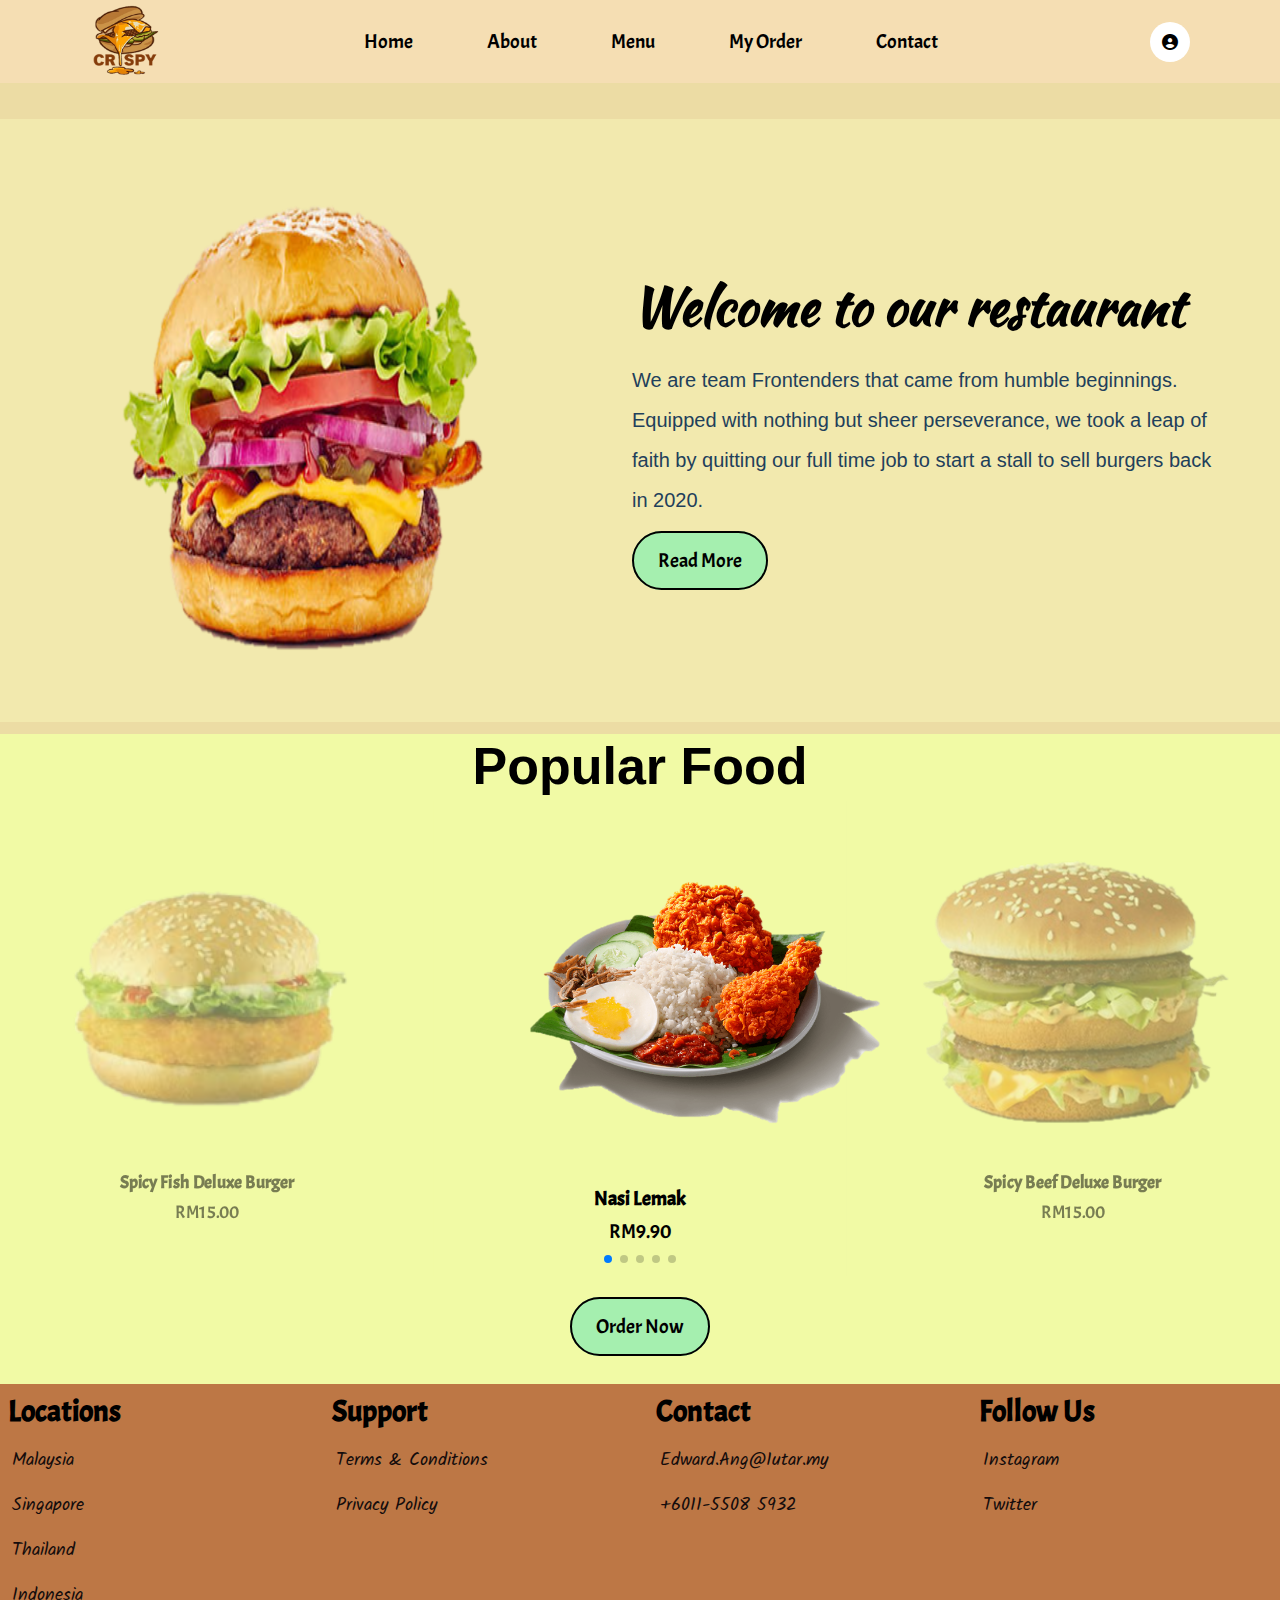
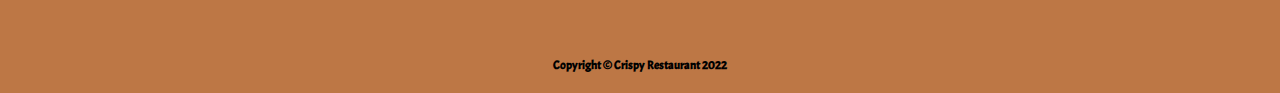
<file: Website_Frontend/index.html>
<!DOCTYPE html>

<html>
    <head>
        <meta charset="UTF-8">
        <meta http-equiv="X-UA-compatible" content="IE=edge">
        <title>Crispy Restaurant</title>
        <link rel="Stylesheet" href="css/index.css">
        <link rel="stylesheet" href="https://cdnjs.cloudflare.com/ajax/libs/font-awesome/6.1.1/css/all.min.css">
        <link rel="stylesheet" href="https://cdn.jsdelivr.net/npm/swiper@8/swiper-bundle.min.css"/>
        <script src="https://cdn.jsdelivr.net/npm/swiper@8/swiper-bundle.min.js"></script>
    </head>
    <body>
        <!--Header Section-->
        <header>
            <a class="logo" href="index.html"><img src="img/logo.png" alt="Crispy"></a>

            <nav class="navbar">
                <a href="index.html">Home</a>
                <a href="about.html">About</a>
                <a href="menu.html">Menu</a>
                <a href="order.html">My Order</a>
                <a href="contact.html">Contact</a>
            </nav>

            <div class="icons">
                <i class="fa-solid fa-bars" id="menu-bars"></i>
                <a class="fa-solid fa-circle-user" href="login.html"></a>
            </div>
        </header>

        <!--About Section-->
        <section class="about" id="about">
            <div class="image">
                <img src="img/burger.png">
            </div>
            <div class="container">
                <h3 class="title">Welcome to our restaurant</h3>
                <P>
                    We are team Frontenders that came from 
                    humble beginnings. Equipped with nothing but sheer 
                    perseverance, we took a leap of faith by quitting our 
                    full time job to start a stall to sell burgers back in 2020.
                </P>
                <a href="/about.html" class="button">Read More</a>
            </div>
        </section>

        <!--Popular Food Section-->
        <section class="food" id="food">
            <div class="heading">
                <h3>Popular Food</h3>
            </div>
            <div class="swiper food-slider">
                <div class="swiper-wrapper">
                    <div class="swiper-slide slide" data-name="food1">
                        <img src="img/nasi.png">
                        <h3>Nasi Lemak</h3>
                        <div class="price">
                            RM9.90
                        </div>
                    </div>

                    <div class="swiper-slide slide" data-name="food2">
                        <img src="img/food1.png">
                        <h3>Spicy Beef Deluxe Burger</h3>
                        <div class="price">
                            RM15.00
                        </div>
                    </div>

                    <div class="swiper-slide slide" data-name="food3">
                        <img src="img/sides.png">
                        <h3>French Fries</h3>
                        <div class="price">
                            RM7.90
                        </div>
                    </div>

                    <div class="swiper-slide slide" data-name="food4">
                        <img src="img/burger.png">
                        <h3>Spicy Chicken Deluxe Burger</h3>
                        <div class="price">
                            RM15.00
                        </div>
                    </div>

                    <div class="swiper-slide slide" data-name="food5">
                        <img src="img/food2.png">
                        <h3>Spicy Fish Deluxe Burger</h3>
                        <div class="price">
                            RM15.00
                        </div>
                    </div>
                </div>
                <div class="swiper-pagination"></div>
            </div>
            <div class="food-bottom">
                <a href="/menu.html">Order Now</a>
            </div>
        </section>

        <!--Footer Section-->
        <section class="footer">

            <div class="foot-container">
                
                <div class="foot-column">
                    <h3>Locations</h3>
                    <a>Malaysia</a>
                    <a>Singapore</a>
                    <a>Thailand</a>
                    <a>Indonesia</a>
                </div>
                
                <div class="foot-column">
                    <h3>Support</h3>
                    <a href="/tnc.html">Terms & Conditions</a>
                    <a href="/policy.html">Privacy Policy</a>
                </div>

                <div class="foot-column">
                    <h3>Contact</h3>
                    <a href="mailto:Edward.Ang@1utar.my">Edward.Ang@1utar.my</a>
                    <a href="tel:+6011-5508 5932">+6011-5508 5932</a>
                </div>

                <div class="foot-column">
                    <h3>Follow Us</h3>
                    <a href="https://www.instagram.com/crispyrestaurant2022/">Instagram</a>
                    <a href="https://twitter.com/CrispyResto">Twitter</a>
                </div>

            </div>
            <div class="credit">Copyright &copy; Crispy Restaurant 2022</div>

        </section>

        <!--Cookies Pop Up-->
        <div id="cookies">
            <p>
                This website uses cookies to ensure you get 
                the best experience on our website.
            </p>
            <button id="acceptCookies">Got it</button>
        </div>

        <script src="js/index.js"></script>
    </body>
</html>
</file>
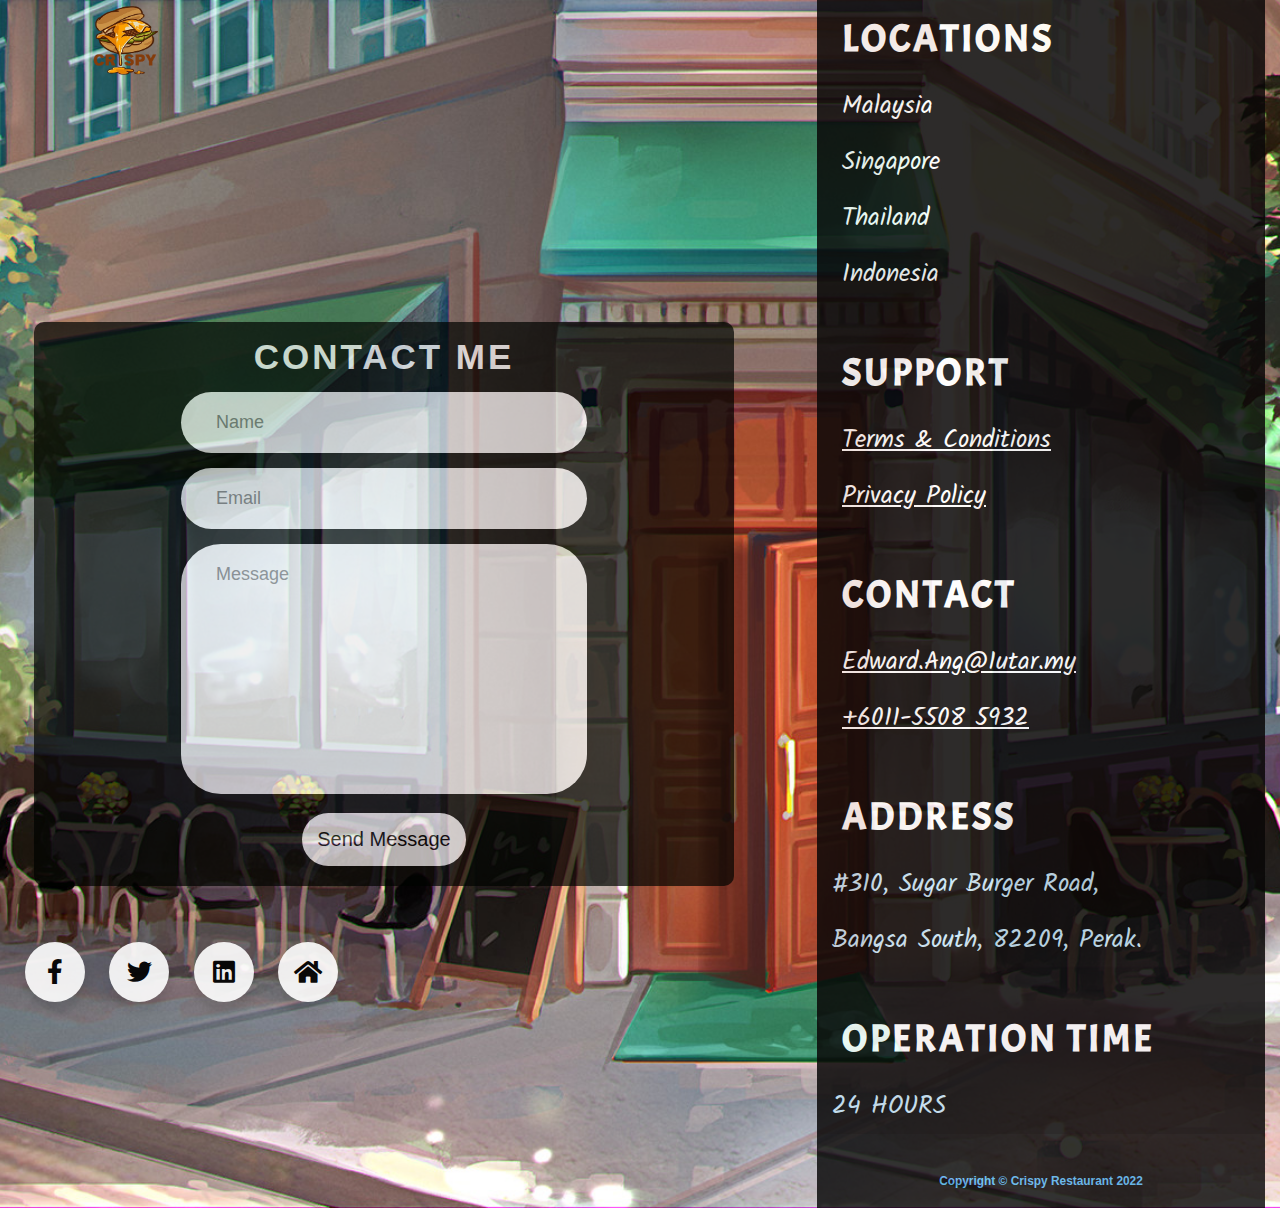
<file: Website_Frontend/contact.html>
<!DOCTYPE html>
<html lang="en">

<head>
    <meta charset="UTF-8">
    <meta http-equiv="X-UA-Compatible" content="IE=edge">
    <meta name="viewport" content="width=device-width, initial-scale=1.0">
    <title>Contact me</title>
    <link rel="stylesheet" href="https://cdnjs.cloudflare.com/ajax/libs/font-awesome/5.14.0/css/all.min.css">
    <link rel="stylesheet" type="text/css" href="css/contact.css">
</head>

<body>

    <header>
        <a class="logo" href="index.html"><img src="img/logo.png" height="70" width="70"alt="Crispy" ></a>
    </header>

    <div class="container-left">
        <div class="container">
            <div class="box">
                <h3>Contact Me</h3>
                <div class="name">
                    <input id="inputKey" type="text" placeholder="Name" id="name" required>
                </div>
                <div class="email">
                    <input id="inputValue" type="email" placeholder="Email" id="email" required>
                </div>
                <div class="message-box">
                    <textarea id="inputMsg" cols="30" rows="10" placeholder="Message" required></textarea>
                </div>
                <div class="form-btn">
                    <button type="button" id="btnSubmit" class="button">Send Message</button>
                </div>
            </div>
        </div>

        <div class="wrapper">
            <div class="btn">
                <div class="icon">
                    <a href="#" target="_blank" class="facebook"><i class="fab fa-facebook-f"></i></a>
                </div>
                <span>Facebook</span>
            </div>
            <div class="btn">
                <div class="icon">
                    <a href="#" target="_blank" class="twitter"><i class="fab fa-twitter"></i></a>
                </div>
                <span>Twitter</span>
            </div>
            <div class="btn">
                <div class="icon">
                    <a href="#" target="_blank" class="linked"><i class="fab fa-linkedin"></i></a>
                </div>
                <span>LinkedIn</span>
            </div>
            <div class="btn">
                <div class="icon">
                    <a href="index.html"><i class="fas fa-home"></i></a>
                </div>
                <span>Home</span>
            </div>
        </div>
    </div>

    <!--Footer Section-->
    <section class="footer">
        <div class=" footer-right">
            <div class="foot-container">

                <div class="foot-column">
                    <h3>Locations</h3>
                    <a>Malaysia</a>
                    <a>Singapore</a>
                    <a>Thailand</a>
                    <a>Indonesia</a>
                </div>

                <div class="foot-column">
                    <h3>Support</h3>
                    <a href="/tnc.html">Terms & Conditions</a>
                    <a href="/policy.html">Privacy Policy</a>
                </div>

                <div class="foot-column">
                    <h3>Contact</h3>
                    <a href="mailto:Edward.Ang@1utar.my">Edward.Ang@1utar.my</a>
                    <a href="tel:+6011-5508 5932">+6011-5508 5932</a>
                </div>

                <div class="foot-column">
                    <h3>Address</h3>
                    <p>#310, Sugar Burger Road, </p>
                    <p>Bangsa South, 82209, Perak.</p>
                </div>

                <div class="foot-column">
                    <h3>Operation Time</h3>
                    <p>24 HOURS</p>
                </div>
            </div>
        </div>
        <div class="credit">Copyright &copy; Crispy Restaurant 2022</div>

    </section>

    <script src="js/contact.js"></script>

</body>

</html>
</file>
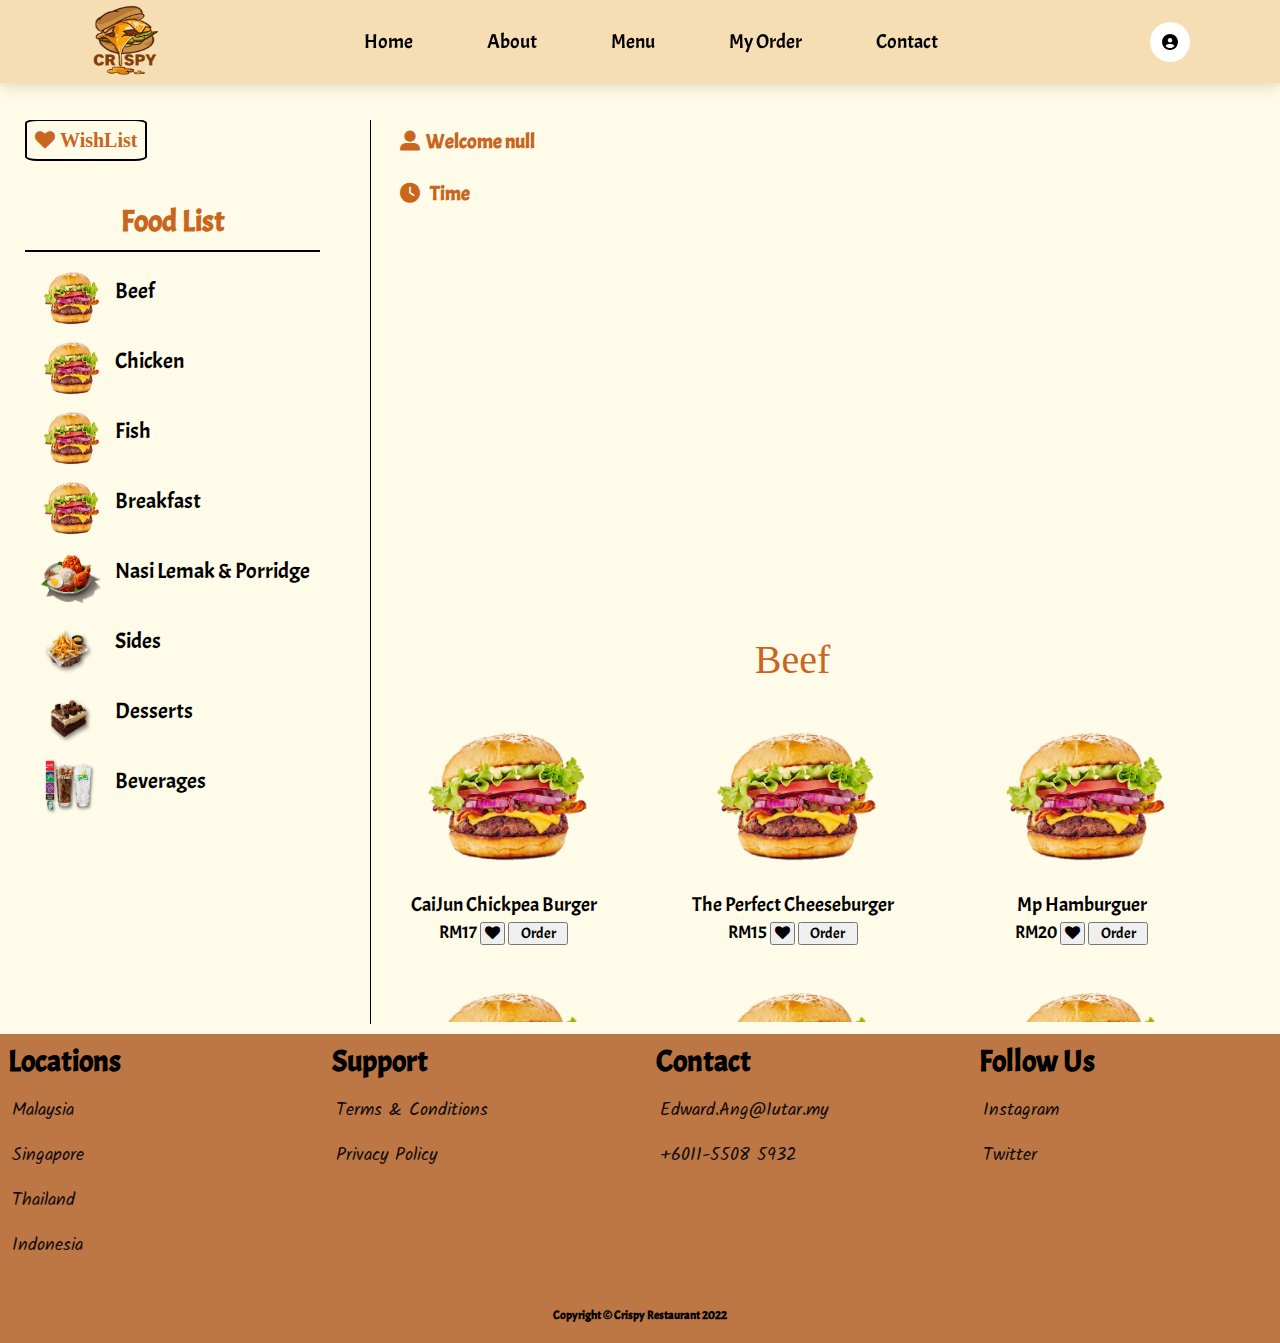
<file: Website_Frontend/menu.html>
<!DOCTYPE html>

<html lang="en">

<head>
    <meta charset="UTF-8">
    <meta name="viewport" content="width=device-width, initial-scale=1, shrink-to-fit=no">
    <title>Menu</title>

    <link rel="stylesheet" href="https://cdnjs.cloudflare.com/ajax/libs/font-awesome/6.1.1/css/all.min.css">
    <link href="https://fonts.googleapis.com/css2?family=Caveat+Brush&family=Knewave&family=Oleo+Script:wght@400;700&display=swap" rel="stylesheet">
    <link rel="stylesheet" href="https://cdn.jsdelivr.net/npm/swiper@8/swiper-bundle.min.css"/>
    <script src="https://cdn.jsdelivr.net/npm/swiper@8/swiper-bundle.min.js"></script>

    
    <!-- jQuery library -->
    <script src="https://ajax.googleapis.com/ajax/libs/jquery/3.6.0/jquery.min.js"></script>


    <!--font awesome link(Web App)-->
    <link rel="stylesheet" href="https://cdnjs.cloudflare.com/ajax/libs/font-awesome/4.7.0/css/font-awesome.min.css">

    <!-- css file link-->
    <link rel="stylesheet" type="text/css" href="css/menu.css">

</head>

<body>

    <header>
        <a class="logo" href="index.html"><img src="img/logo.png" height="70" width="70"alt="Crispy" ></a>

        <nav class="navbar">
            <a href="index.html">Home</a>
            <a href="about.html">About</a>
            <a href="menu.html">Menu</a>
            <a href="order.html">My Order</a>
            <a href="contact.html">Contact</a>
        </nav>

        <div class="icons">
            <i class="fa-solid fa-bars" id="menu-bars"></i>
            <a class="fa-solid fa-circle-user" href="login.html"></a>
        </div>
    </header>

    <!--menu-->
    <section class="main">
       
       <div class="menu-container">

            <!--Main-->
            <div class="container-fluid" id="con1" >
        
                <a href="wishlist.html" id="listicon"> <i class="fa fa-heart" id="heart"></i>&nbsp;WishList</a>
                

                <div  id="listicon1" >Food List</div>
   
                <a class="food-card" href="#beef"><img src="img/burger.png" alt="Beef">Beef</a>
               
                <a class="food-card" href="#chicken" ><img src="img/burger.png" alt="Chicken">Chicken</a>
                
                <a class="food-card" href="#fish" ><img src="img/burger.png" alt="Fish">Fish</a>
                    
                <a class="food-card" href="#breakfast" ><img src="img/burger.png" alt="Breakfast">Breakfast</a>
                            
                <a class="food-card" href="#nasi" ><img  src="img/nasi.png" alt="Nasi Lemak and Porridge">Nasi Lemak & Porridge</a>
             
                <a class="food-card" href="#sides" ><img  src="img/sides.png" alt="Sides">Sides</a>
               
                <a class="food-card" href="#dessert" ><img src="img/picture32.png" alt="Dessert">Desserts</a>
               
                <a class="food-card" href="#beverages" ><img src="img/beverages.png" alt="Beverages">Beverages</a>
                
            
            </div>

            <div class="container-fluid" id="con2">

                <!--UserName Time-->
                <div id="listicon2"></div>
                <div id="listicon3"><i class='fas fa-clock' style='font-size:20px'></i>&nbsp; <b>Time</b></div>
             
                <!--youtube api-->
                <p style="margin-top: 30px;text-align: center;"><iframe 
                    width="700" 
                    height="350" 
                    src="https://www.youtube.com/embed/TbeFB6kXtYA" 
                    title="YouTube video player" 
                    frameborder="0" 
                    allow="accelerometer; autoplay; clipboard-write; encrypted-media; gyroscope; picture-in-picture" >
                </iframe></p>

                    <!--Beef-->
                <div class="menu" id="beef">
                    <div class="card-deck">

                        <div class="card" >
                            <div class="card-category" >Beef </div>
                        </div>
                    </div>
                
                    <div class="card-deck">
                        <div class="card">
                            <img class="card-img-top" src="img/burger.png" alt="Beef" >
                            <div class="card-body">
                                <div class="card-title"  price="17">CaiJun Chickpea Burger</div>
                                <div class="card-subtitle">RM17
                                    <button id="1" class="button1"><i class="fa fa-heart"></i></button>
                                    <button id="A1" class="button2">Order</button>
                                
                                </div>
                                
                            </div>
                        </div>

                        <div class="card">
                            <img class="card-img-top" src="img/burger.png" alt="Beef" >
                            <div class="card-body">
                                <div class="card-title" price="15">The Perfect Cheeseburger </div>
                                <div class="card-subtitle">RM15  
                                    <button id="2" class="button1"><i class="fa fa-heart"></i></button>
                                    <button id="A2" class="button2">Order</button>
                                </div>                          
                            </div>
                        </div>

                        <div class="card">
                            <img class="card-img-top" src="img/burger.png" alt="Beef" >
                            <div class="card-body">
                                <div class="card-title" price="20">Mp Hamburguer</div>
                                <div class="card-subtitle">RM20
                                    <button id="3" class="button1"><i class="fa fa-heart"></i></button>
                                    <button id="A3" class="button2">Order</button> 
                                </div>                            
                            </div>
                        </div>

                    </div>


                    <div class="card-deck">

                        <div class="card">
                            <img class="card-img-top" src="img/burger.png" alt="Beef" >
                            <div class="card-body">
                                <div class="card-title" price="13">Artes Hamburguer </div>
                                <div class="card-subtitle">RM13  
                                    <button id="4" class="button1"><i class="fa fa-heart"></i></button>
                                    <button id="A4" class="button2">Order</button> 
                                </div>
                               
                            </div>
                        </div>

                        <div class="card">
                            <img class="card-img-top" src="img/burger.png" alt="Beef" >
                            <div class="card-body">
                                <div class="card-title" price="17">Receita Hamburguer</div>
                                <div class="card-subtitle">RM17  
                                    <button id="5" class="button1"><i class="fa fa-heart"></i></button>
                                    <button id="A5" class="button2">Order</button> 
                                </div>
                                
                            </div>
                        </div>
                        

                        <div class="card">
                            <img class="card-img-top" src="img/burger.png" alt="Beef">
                            <div class="card-body">
                                <div class="card-title"  price="18">Marben </div>
                                <div class="card-subtitle">RM18  
                                    <button id="6" class="button1"><i class="fa fa-heart"></i></button>
                                    <button id="A6" class="button2">Order</button> 
                                </div>
                                
                            </div>
                        </div>
                    </div>
                </div>


                <!--Chicken-->
                <div class="menu" id="chicken">
                    <div class="card-deck">

                        <div class="card">
                            <div class="card-category" >Chicken </div>

                        </div>

                    </div>

                    <div class="card-deck">
                        <div class="card">
                            <img class="card-img-top" src="img/burger.png" alt="Chicken" >
                            <div class="card-body">
                                <div class="card-title" price="20">Big Boss Burger</div>
                                <div class="card-subtitle">RM20
                                    <button id="7" class="button1"><i class="fa fa-heart"></i></button>
                                    <button id="A7" class="button2">Order</button> 
                                </div>
                                
                            </div>
                        </div>

                        <div class="card">
                            <img class="card-img-top" src="img/burger.png" alt="Chicken" >
                            <div class="card-body">
                                <div class="card-title" price="20">Kansas Fried Chicken </div>
                                <div class="card-subtitle">RM20 
                                    <button id="8" class="button1"><i class="fa fa-heart"></i></button>
                                    <button id="A8" class="button2">Order</button> 
                                </div>
                                
                            </div>
                        </div>

                        <div class="card">
                            <img class="card-img-top" src="img/burger.png" alt="Chicken" >
                            <div class="card-body">
                                <div class="card-title"  price="18">Buttermilk Chicken Burger</div>
                                <div class="card-subtitle">RM18
                                    <button id="9" class="button1"><i class="fa fa-heart"></i></button>
                                    <button id="A9" class="button2">Order</button> 
                                </div>
                                
                            </div>
                        </div>
                    

                    </div>


                    <div class="card-deck">

                        <div class="card">
                            <img class="card-img-top" src="img/burger.png" alt="Chicken" >
                            <div class="card-body">
                                <div class="card-title" price="15">The Heart Chicken Burger</div>
                                <div class="card-subtitle">RM15 
                                    <button id="10" class="button1"><i class="fa fa-heart"></i></button>
                                    <button id="A10" class="button2">Order</button> 
                                </div>
                                
                            </div>
                        </div>

                        <div class="card">
                            <img class="card-img-top" src="img/burger.png" alt="Chicken" >
                            <div class="card-body">
                                <div class="card-title"  price="20">Daily Burger </div>
                                <div class="card-subtitle">RM20 
                                    <button id="11" class="button1"><i class="fa fa-heart"></i></button>
                                    <button id="A11" class="button2">Order</button> 
                                </div>
                                
                            </div>
                        </div>
                        

                        <div class="card">
                            <img class="card-img-top" src="img/burger.png" alt="Chicken">
                            <div class="card-body">
                                <div class="card-title"  price="18">Champion Burger </div>
                                <div class="card-subtitle">RM18 
                                    <button id="12" class="button1"><i class="fa fa-heart"></i></button>
                                    <button id="A12" class="button2">Order</button> 
                                </div>
                            </div>
                        </div>
                    </div>

                    <div class="card-deck">
                        <div class="card">
                            <img class="card-img-top" src="img/burger.png" alt="Chicken" >
                            <div class="card-body">
                                <div class="card-title" price="15">FatBurger </div>
                                <div class="card-subtitle">RM15  
                                    <button id="13" class="button1"><i class="fa fa-heart"></i></button>
                                    <button id="A13" class="button2">Order</button> 
                                </div>
                                
                            </div>
                        </div>

                        <div class="card">
                            <img class="card-img-top" src="img/burger.png" alt="Chicken" >
                            <div class="card-body">
                                <div class="card-title" price="17">Wild Grill</div>
                                <div class="card-subtitle">RM17 
                                    <button id="14" class="button1"><i class="fa fa-heart"></i></button>
                                    <button id="A14" class="button2">Order</button> 
                                </div>
                                
                            </div>
                        </div>

                        <div class="card">
                            <img class="card-img-top" src="img/burger.png" alt="Chicken" >
                            <div class="card-body">
                                <div class="card-title"  price="22">The Burger Hub </div>
                                <div class="card-subtitle">RM22
                                    <button id="15" class="button1"><i class="fa fa-heart"></i></button>
                                    <button id="A15" class="button2">Order</button> 
                                </div>
                                
                            </div>
                        </div>
                    

                    </div>
                </div>

                <!--Fish-->
                <div class="menu" id="fish">
                    <div class="card-deck">

                        <div class="card">
                            <div class="card-category" >Fish</div>

                        </div>

                    </div>

                    <div class="card-deck" >
                        <div class="card">
                            <img class="card-img-top" src="img/burger.png" alt="Fish" >
                            <div class="card-body">
                                <div class="card-title" price="19">Crab Burger</div>
                                <div class="card-subtitle">RM19  
                                    <button id="16" class="button1"><i class="fa fa-heart"></i></button>
                                    <button id="A16" class="button2">Order</button> 
                                </div>
                                
                            </div>
                        </div>

                        <div class="card">
                            <img class="card-img-top" src="img/burger.png" alt="Fish" >
                            <div class="card-body">
                                <div class="card-title" price="15">Crumbed Fish Burger</div>
                                <div class="card-subtitle">RM15 
                                    <button id="17" class="button1"><i class="fa fa-heart"></i></button>
                                    <button id="A17" class="button2">Order</button> 
                                </div>
                                
                            </div>
                        </div>

                        <div class="card">
                            <img class="card-img-top" src="img/burger.png" alt="Fish" >
                            <div class="card-body">
                                <div class="card-title"  price="18">Origin Fish Burger </div>
                                <div class="card-subtitle">RM18  
                                    <button id="18" class="button1"><i class="fa fa-heart"></i></button>
                                    <button id="A18" class="button2">Order</button> 
                                </div>
                                
                            </div>
                        </div>

                    </div>
                </div>

                
                <!--Breakfast-->
                <div class="menu" id="breakfast">
                    <div class="card-deck">

                        <div class="card">
                            <div class="card-category" >Breakfast </div>

                        </div>

                    </div>

                    <div class="card-deck">
                        <div class="card">
                            <img class="card-img-top" src="img/burger.png" alt="Breakfast" >
                            <div class="card-body">
                                <div class="card-title" price="15">Tasty Breakfast Burger </div>
                                <div class="card-subtitle">RM15  
                                    <button id="19" class="button1"><i class="fa fa-heart"></i></button>
                                    <button id="A19" class="button2">Order</button> 
                                </div>
                            </div>
                        </div>

                        <div class="card">
                            <img class="card-img-top" src="img/burger.png" alt="Breakfast" >
                            <div class="card-body">
                                <div class="card-title" price="16">Sunny Swiss Burger</div>
                                <div class="card-subtitle">RM16  
                                    <button id="20" class="button1"><i class="fa fa-heart"></i></button>
                                    <button id="A20" class="button2">Order</button> 
                                </div>
                                
                            </div>
                        </div>

                        <div class="card">
                            <img class="card-img-top" src="img/burger.png" alt="Breakfast" >
                            <div class="card-body">
                                <div class="card-title"  price="15">Good Day Burger </div>
                                <div class="card-subtitle">RM15  
                                    <button id="21" class="button1"><i class="fa fa-heart"></i></button>
                                    <button id="A21" class="button2">Order</button> 
                                </div>
                                
                            </div>
                        </div>
                    

                    </div>

                </div>

            

                <!--Nasi Lemak & Porridge-->
                <div class="menu" id="nasi">
                    <div class="card-deck">

                        <div class="card">
                            <div class="card-category" >Nasi Lemak & Porridge </div>

                        </div>

                    </div>
                    <div class="card-deck">
                        <div class="card">
                            <img class="card-img-top" src="img/picture22.png" alt="Nasi" >
                            <div class="card-body">
                                <div class="card-title" price="12">Origin Porridge </div>
                                <div class="card-subtitle">RM12  
                                    <button id="22" class="button1"><i class="fa fa-heart"></i></button>
                                    <button id="A22" class="button2" >Order</button> 
                                </div>
                                
                            </div>
                        </div>

                        <div class="card">
                            <img class="card-img-top" src="img/picture23.png" alt="Nasi" >
                            <div class="card-body">
                                <div class="card-title" price="13">Red Porridge </div>
                                <div class="card-subtitle">RM13  
                                    <button id="23" class="button1"><i class="fa fa-heart"></i></button>
                                    <button id="A23" class="button2">Order</button> 
                                </div>
                                
                            </div>
                        </div>

                        <div class="card">
                            <img class="card-img-top" src="img/picture24.png" alt="Nasi" >
                            <div class="card-body">
                                <div class="card-title"  price="15">Nasi Lemak </div>
                                <div class="card-subtitle">RM15 
                                    <button id="24" class="button1"><i class="fa fa-heart"></i></button>
                                    <button id="A24" class="button2">Order</button> 
                                </div>
                                
                            </div>
                        </div>
                    

                    </div>
                    


                </div>

                <!--Sides-->
                <div class="menu" id="sides">
                    <div class="card-deck">

                        <div class="card">
                            <div class="card-category" >Sides </div>

                        </div>

                    </div>

                    <div class="card-deck">
                        <div class="card">
                            <img class="card-img-top" src="img/picture25.png" alt="Sides" >
                            <div class="card-body">
                                <div class="card-title" price="13">Nuggets</div>
                                <div class="card-subtitle">RM13
                                    <button id="25" class="button1"><i class="fa fa-heart"></i></button>
                                    <button id="A25" class="button2">Order</button> 
                                </div>
                                
                            </div>
                        </div>

                        <div class="card">
                            <img class="card-img-top" src="img/picture26.png" alt="Sides" >
                            <div class="card-body">
                                <div class="card-title" price="10">French Fries </div>
                                <div class="card-subtitle">RM10
                                    <button id="26" class="button1"><i class="fa fa-heart"></i></button>
                                    <button id="A26" class="button2">Order</button> 
                                </div>
                                
                            </div>
                        </div>

                        <div class="card">
                            <img class="card-img-top" src="img/picture27.png" alt="Sides" >
                            <div class="card-body">
                                <div class="card-title"  price="12">Chicken Corn </div>
                                <div class="card-subtitle">RM12 
                                    <button id="27" class="button1"><i class="fa fa-heart"></i></button>
                                    <button id="A27" class="button2">Order</button> 
                                </div>
                                
                            </div>
                        </div>
                    

                    </div>

                    <div class="card-deck">
                        <div class="card">
                            <img class="card-img-top" src="img/picture28.png" alt="Sides" >
                            <div class="card-body">
                                <div class="card-title" price="8">Salad </div>
                                <div class="card-subtitle">RM8  
                                    <button id="28" class="button1"><i class="fa fa-heart"></i></button>
                                    <button id="A28" class="button2">Order</button> 
                                </div>
                                
                            </div>
                        </div>

                        <div class="card">
                            <img class="card-img-top" src="img/picture29.png" alt="Sides" >
                            <div class="card-body">
                                <div class="card-title" price="9">Barbecue Potato Chips</div>
                                <div class="card-subtitle">RM9
                                    <button id="29" class="button1"><i class="fa fa-heart"></i></button>
                                    <button id="A29" class="button2">Order</button> 
                                </div>
                                
                            </div>
                        </div>

                        <div class="card">
                            <img class="card-img-top" src="img/picture30.png" alt="Sides" >
                            <div class="card-body">
                                <div class="card-title"  price="6">Onion Ring </div>
                                <div class="card-subtitle">RM6  
                                    <button id="30" class="button1"><i class='far fa-heart' id="wish3"></i></button>
                                    <button id="A30" class="button2">Order</button> 
                                </div>
                                
                            </div>
                        </div>
                    

                    </div>

                </div>


                <!--Dessert-->
                <div class="menu" id="dessert">
                    <div class="card-deck">

                        <div class="card">
                            <div class="card-category" >Desserts </div>

                        </div>

                    </div>

                    <div class="card-deck">
                        <div class="card">
                            <img class="card-img-top" src="img/picture31.png" alt="Beef" >
                            <div class="card-body">
                                <div class="card-title" price="5">Triple Mix Ice Cream</div>
                                <div class="card-subtitle">RM5
                                    <button id="31" class="button1"><i class="fa fa-heart"></i></button>
                                    <button id="A31" class="button2">Order</button> 
                                </div>
                                
                            </div>
                        </div>

                        <div class="card">
                            <img class="card-img-top" src="img/picture32.png" alt="Beef" >
                            <div class="card-body">
                                <div class="card-title" price="8">Chocalate Cake </div>
                                <div class="card-subtitle">RM8  
                                    <button id="32" class="button1"><i class="fa fa-heart"></i></button>
                                    <button id="A32" class="button2">Order</button> 
                                </div>
                                
                            </div>
                        </div>

                        <div class="card">
                            <img class="card-img-top" src="img/picture33.png" alt="Beef" >
                            <div class="card-body">
                                <div class="card-title"  price="8">Wisconsin Old Fashioned </div>
                                <div class="card-subtitle">RM8  
                                    <button id="33" class="button1"><i class="fa fa-heart"></i></button>
                                    <button id="A33" class="button2">Order</button> 
                                </div>
                                
                            </div>
                        </div>
                    

                    </div>
                </div>

                <!--Beverages-->
                <div class="menu" id="beverages">
                    <div class="card-deck">

                        <div class="card">
                            <div class="card-category" class="button2">Beverages </div>

                        </div>

                    </div>

                    <div class="card-deck">
                        <div class="card">
                            <img class="card-img-top" src="img/picture34.png" alt="Beef" >
                            <div class="card-body">
                                <div class="card-title" price="3">Coca Cola</div>
                                <div class="card-subtitle">RM3  
                                    <button id="34" class="button1"><i class="fa fa-heart"></i></button>
                                    <button id="A34" class="button2">Order</button> 
                                </div>
                                
                            </div>
                        </div>

                        <div class="card">
                            <img class="card-img-top" src="img/picture35.png" alt="Beef" >
                            <div class="card-body">
                                <div class="card-title" price="5">Iced Lemon Tea</div>
                                <div class="card-subtitle">RM5  
                                    <button id="35" class="button1"><i class="fa fa-heart"></i></button>
                                    <button id="A35" class="button2">Order</button> 
                                </div>
                                
                            </div>
                        </div>

                        <div class="card">
                            <img class="card-img-top" src="img/picture36.png" alt="Beef" >
                            <div class="card-body">
                                <div class="card-title"  price="3">Orange Juice </div>
                                <div class="card-subtitle">RM3
                                    <button id="36" class="button1"><i class="fa fa-heart"></i></button>
                                    <button id="A36" class="button2">Order</button> 
                                </div>
                            </div>
                        </div>
                    </div>
                    
                </div>
            </div>
        </div>
    </section>
   

    <!--Footer Section-->
    <section class="footer">

        <div class="foot-container">
                    
             <div class="foot-column">
                <h3>Locations</h3>
                <a>Malaysia</a>
                <a>Singapore</a>
                <a>Thailand</a>
                <a>Indonesia</a>
            </div>
                    
            <div class="foot-column">
                <h3>Support</h3>
                <a href="/tnc.html">Terms & Conditions</a>
                <a href="/policy.html">Privacy Policy</a>
            </div>
        
            <div class="foot-column">
                <h3>Contact</h3>
                <a href="mailto:Edward.Ang@1utar.my">Edward.Ang@1utar.my</a>
                <a href="tel:+6011-5508 5932">+6011-5508 5932</a>
            </div>
        
            <div class="foot-column">
                <h3>Follow Us</h3>
                <a href="https://www.instagram.com/crispyrestaurant2022/">Instagram</a>
                <a href="https://twitter.com/CrispyResto">Twitter</a>
            </div>
        </div>
        <div class="credit">Copyright &copy; Crispy Restaurant 2022</div>
        
    </section>

    <script src="js/menu.js"></script>

</body>

</html>
</file>
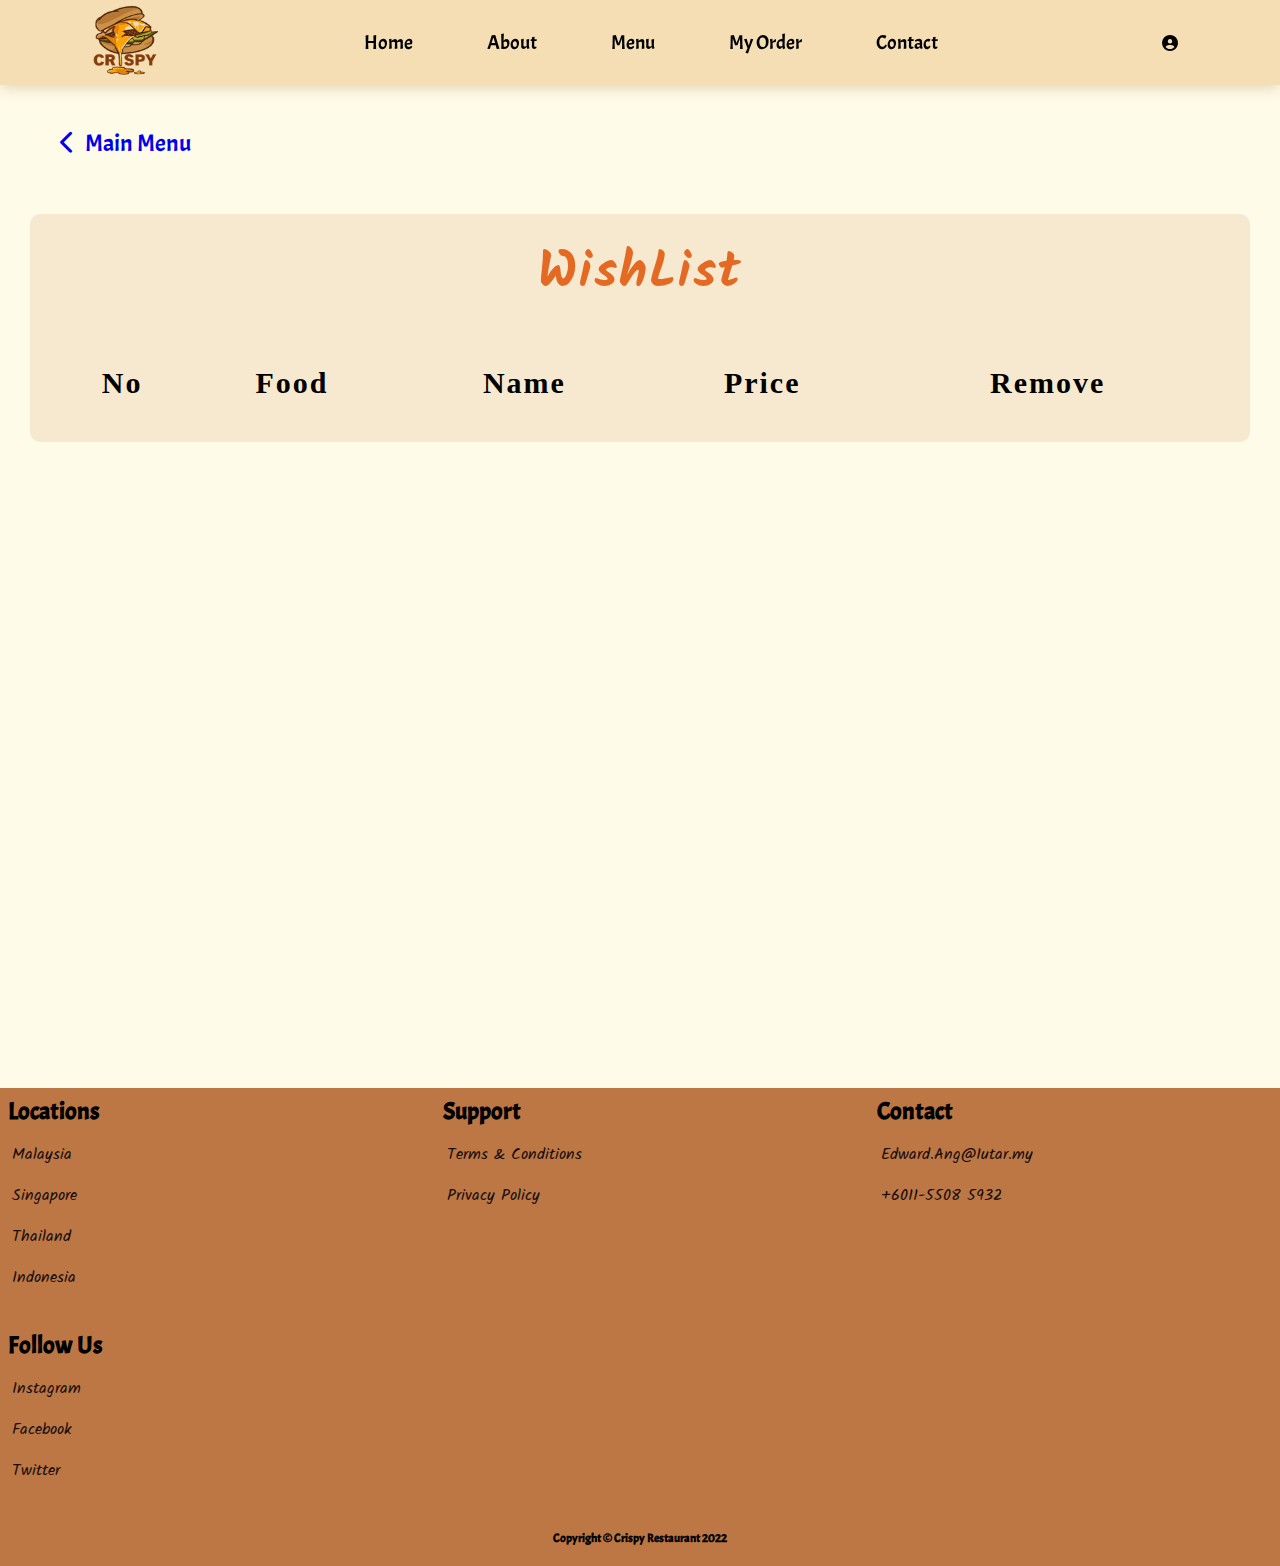
<file: Website_Frontend/wishlist.html>
<!DOCTYPE html>

<html>
    <head>
        <meta charset="UTF-8">
        <meta name="viewport" content="width=device-width, initial-scale=1">

        <meta http-equiv="X-UA-compatible" content="IE=edge">
        <title>Crispy Restaurant</title>


        <link rel="stylesheet" href="https://cdnjs.cloudflare.com/ajax/libs/font-awesome/6.1.1/css/all.min.css">
        <link href="https://fonts.googleapis.com/css2?family=Caveat+Brush&family=Knewave&family=Oleo+Script:wght@400;700&display=swap" rel="stylesheet">
        <link rel="stylesheet" href="https://cdn.jsdelivr.net/npm/swiper@8/swiper-bundle.min.css"/>
        <script src="https://cdn.jsdelivr.net/npm/swiper@8/swiper-bundle.min.js"></script>

        <!-- jQuery library -->
        <script src="https://ajax.googleapis.com/ajax/libs/jquery/3.6.0/jquery.min.js"></script>


        <!--font awesome link-->
        <link rel="stylesheet" href="https://cdnjs.cloudflare.com/ajax/libs/font-awesome/4.7.0/css/font-awesome.min.css">
        
        <link rel="stylesheet" type="text/css" href="css/wishlist.css">

    </head>
    <body>
        <!--Header Section-->
    
        <header>
            <a class="logo" href="index.html"><img src="img/logo.png" height="70" width="70"alt="Crispy" ></a>
    
            <nav class="navbar">
                <a href="index.html">Home</a>
                <a href="about.html">About</a>
                <a href="menu.html">Menu</a>
                <a href="order.html">My Order</a>
                <a href="contact.html">Contact</a>
            </nav>
    
            <div class="icons">
                <i class="fa-solid fa-bars" id="menu-bars"></i>
                <a class="fa-solid fa-circle-user" href="login.html"></a>
            </div>
        </header>

        <!--Wishlist-->


        <a id="back" href="menu.html"><i class='fas fa-chevron-left'id="back"></i>Main Menu</a>

        

        <div class="box">
            <div class="title">WishList


                <table>
                    <thead>
                        <th>No</th>
                        <th>Food</th>
                        <th>Name</th>
                        <th>Price</th>
                        <th>Remove</tdh>
                    </thead>
                    <tbody class="body">

                    </tbody>
                </table>
            </div>
        </div>

      
            
        <!--Footer Section-->
            
        <section class="footer">
            <div class="foot-container">
                    
                <div class="foot-column">
                    <h3>Locations</h3>
                    <a>Malaysia</a>
                    <a>Singapore</a>
                    <a>Thailand</a>
                    <a>Indonesia</a>
                        
                </div>
                    
                <div class="foot-column">
                    <h3>Support</h3>
                    <a href="#">Terms & Conditions</a>
                    <a href="#">Privacy Policy</a>
                </div>

                <div class="foot-column">
                    <h3>Contact</h3>
                    <a href="#">Edward.Ang@1utar.my</a>
                    <a href="#">+6011-5508 5932</a>
                </div>

                <div class="foot-column">
                    <h3>Follow Us</h3>
                    <a href="#">Instagram</a>
                    <a href="#">Facebook</a>
                    <a href="#">Twitter</a>
                </div>
            </div>
            <div class="credit">Copyright &copy; Crispy Restaurant 2022</div>

        </section>


        <script src="js/wishlist.js"></script>


    </body>
</html>
</file>
<file: Website_Frontend/css/index.css>
@import url('https://fonts.googleapis.com/css2?family=Acme&family=Averia+Libre:ital,wght@1,300&family=Bree+Serif&family=Caveat+Brush&family=Concert+One&family=Fresca&family=Handlee&family=Kalam:wght@400;700&family=Kaushan+Script&family=Noto+Serif+Telugu:wght@300&family=Oregano&display=swap');


*
{
    font-family: 'Acme', sans-serif;
    padding: 0;
    margin: 0;
    box-sizing: border-box;
    text-decoration: none;
    outline: none;
    border: none;
    transition: all .2s linear;
}

html
{
    font-size: 62.5%;
    overflow-x: hidden;
    scroll-padding-top: 88px;
    scroll-behavior: smooth;
}

/* Header Section */
header
{
    position: fixed;
    display: flex;
    top: 0;
    left: 0;
    right: 0;
    padding: 5px 7%;
    align-items: center;
    justify-content: space-between;
    z-index: 1000;
    background-color: wheat;
}

header .logo img
{
    height: 70px;
    width: 70px;
    padding-bottom: 0px;
    padding-top: 0px;
    margin-top: 0px;
}


header .navbar a
{
    color: black;
    border-radius: 5px;
    padding: 15px 24px;
    margin: 12px;
    font-size: 20px;
}

header .navbar a:hover
{
    background-color:rgb(231, 244, 245) ;
    border:1.5px solid white;
}

header .icons i,
header .icons a
{
    cursor: pointer;
    color: rgb(0, 0, 0);
    text-align: center;
    font-size: 16px;
    margin-left: 8px;
    height: 40px;
    line-height: 40px;
    width: 40px;
    border-radius: 50%;
    background: white;
}

header .icons i:hover,
header .icons a:hover
{
    background-color:rgb(153, 170, 231) ;
    border:1.5px solid white;
    transform: rotate(360deg);
}

header .icons #menu-bars
{
    display: none;
}

/* About Section */
body{
    background: rgb(236, 220, 164);
}

.about{
    display: flex;
    align-items: center;
    flex-wrap: wrap;
    gap: 32px;
    margin-top: 119px;
    margin-bottom: 12px;
    background-color:rgb(242, 233, 174);
}

.about .image{
    flex:1 1 500px;
}

.about .image img{
    width: 100%;
    height: 600px;
}

.about .container{
    flex: 1 1 500px;
    margin-right: 60px;
    margin-left: 12px;
    background-color:rgb(242, 233, 174);
}

.about .container .title{
    font-size: 52px;
    font-family: 'Kaushan Script', sans-serif;
}

.about .container p{
    font-size: 20px;
    color: rgb(31, 64, 91);
    padding: 16px 0;
    line-height: 2;
    margin-bottom: 12px;
    font-family: 'Alegreya', sans-serif;
}

.button{
    color: rgb(0, 0, 0);
    background: rgb(165, 239, 175) ;
    border-radius: 30px;
    border: 2px solid black;
    padding: 15px 24px;
    font-size: 20px;
}

/* Popular Food Section */
.heading{
    text-align: center;
    margin-bottom: 5px;
}

.heading h3{
    font-size: 52px;
    font-family: 'roboto', sans-serif;
    color: rgb(0, 0, 0);
    font-weight: bolder;
    padding-top: 2px;
}

.food {
    background: rgb(241, 250, 165);
    height: 650px;
}

.food .slide{
    text-align: center;
    padding-top: 16px;
    padding-bottom: 32px;
    transform: scale(0.9);
    opacity: 0.5;
}

.food .swiper-slide-active{
    transform: scale(1);
    opacity: 1;
    background: rgb(241, 250, 165);
    border: black;
}

.food .slide img{
    height: 350px;
    margin-bottom: 8px;
}

.food .slide h3{
    font-size: 20px;
    padding: 8px;
}

.food .slide .price{
    font-size: 20px;
}

.food .food-bottom{
    text-decoration: none;
    color: black;
    text-align: center;
    align-items: center;
    margin-top: 38px;
}

.food .food-bottom a{
    color: rgb(0, 0, 0);
    background: rgb(165, 239, 175) ;
    border-radius: 30px;
    border: 2px solid black;
    padding: 15px 24px;
    font-size: 20px;
}

/* Footer Section */
.footer .foot-container
{
    background-color: rgb(189, 119, 69);
    color: black;
    display: grid;
    grid-template-columns: repeat(auto-fit, minmax(25rem, 1fr));
    gap: 1.5rem;
}

.footer .foot-container .foot-column h3
{
    padding: 8px 0;
    font-size: 30px;
    color: black;
    margin-left: 8px;
    font-family: 'Acme', sans-serif;
}

.footer .foot-container .foot-column a
{
    display: block;
    padding: 8px 0;
    font-size: 18px;
    color: #140c0c;
    margin-left: 12px;
    font-family: 'Kalam', sans-serif;
}

.footer .foot-container .foot-column a:hover
{
    color: rgb(0, 174, 255);
    text-decoration: underline;
}

.footer .credit
{
    text-align: center;
    background-color:rgb(189, 119, 69);
    font-size: 11.9px;
    font-weight: bolder;
    color: black;
    padding-bottom: 20px;
    padding-top: 40px;
    
}

@media screen and (max-width:1180px)
{
    html
    {
        font-size: 55%;
    }

    header
    {   
        padding: 16px 32px;
    }

    header .navbar a
    {
    color: white;
    border-radius: 5px;
    padding: 12px 15px;
    margin: 2px;
    font-size: 16px;
    }

    .about{
        width: 100%;
        height: auto;
        padding: 70px 0px;
    }

}
/* Cookies Section */
#cookies{
    background-color: rgb(56, 54, 54);
    position: fixed;
    font-size: 20px;
    box-shadow: 0 0 12px rgba(255, 255, 255, 0);
    display: flex;
    text-align: justify;
    padding: 6px 12px;
    transition: all 0s;
    z-index: 1;
    width: 100%;
}

#cookies p{
    color: white;
    margin-right: 22px;
    margin-top: 12px;
    margin-left: 12px;
    padding-right: 1px;
}

#acceptCookies{
    margin-left: 42%;
    color: rgb(0, 0, 0);
    background: rgb(0, 174, 255) ;
    border-radius: 3px;
    padding: 12px 24px;
    font-size: 20px;
}

.hide{
    visibility: hidden;
    bottom: 0;
}

.show{
    position: fixed;
    visibility: visible;
    bottom: 0px;
    left: 0px;
    right: 0px;
}

/* Media Query */
@media screen and (min-width:980px) and (max-width:1023px)
{
    html
    {
        font-size: 55%;
    }

    header
    {
        padding: 16px 32px;
    }

    header .navbar a
    {
    color: white;
    border-radius: 5px;
    padding: 12px 15px;
    margin: 2px;
    font-size: 16px;
    }

    .about{
        display: flex;
        align-items: center;
        flex-wrap: wrap;
        gap: 32px;
        margin-top: 100px;
        margin-bottom: 80px;
    }

}

@media screen and (max-width:980px)
{
    header .icons #menu-bars
    {
        display: inline-block;
    }

    header .navbar
    {
        position: absolute;
        top: 100%;
        left: 0;
        right: 0;
        background: rgb(0, 0, 0);
        border-top: 2px solid rgba(0, 0, 0, 0.2);
        padding: 16px;
        clip-path: polygon(0 0, 100% 0, 100% 0, 0 0);
    }

    header .navbar.active
    {
        clip-path: polygon(0 0, 100% 0, 100% 100%, 0 100%);
    }

    header .navbar a
    {
        display: block;
        padding: 22px;
        margin: 16px;
        font-size: 32px;
        background:rgba(13, 0, 255, 0.2);
    }

    .about{
        display: flex;
        align-items: center;
        flex-wrap: wrap;
        gap: 32px;
        margin-top: 100px;
        margin-bottom: 80px;
    }
}
</file>
<file: Website_Frontend/css/contact.css>
@import url('https://fonts.googleapis.com/css2?family=Acme&family=Averia+Libre:ital,wght@1,300&family=Bree+Serif&family=Caveat+Brush&family=Concert+One&family=Fresca&family=Handlee&family=Kalam:wght@400;700&family=Kaushan+Script&family=Noto+Serif+Telugu:wght@300&family=Oregano&display=swap');

* {
    margin: 0;
    padding: 0;
    box-sizing: border-box;
    font-family: 'Raleway', sans-serif;
    font-weight: 400;
}

header {
    position: fixed;
    display: flex;
    top: 0;
    left: 0;
    right: 0;
    padding: 5px 7%;
    align-items: center;
    justify-content: space-between;
    z-index: 1000;
}

body {
    display: flex;
    align-items: center;
    justify-content: center;
    min-height: 100vh;
    background-image: url('../img/background02.jpg');
    background-size: cover;
    background-position: center;
    position: relative;
    z-index: 1;
    padding: 0 15px;
}

h3 {
    font-size: 40px;
    text-transform: uppercase;
    position: relative;
    font-weight: 700;
    color: white;
    letter-spacing: 3px;
}

.container-left {
    flex-basis: 65%;
    padding: 40px auto;
}

.container {
    width: 700px;
    height: auto;
    background-color: #000300;
    border-radius: 10px;
    position: absolute;
    top: 50%;
    left: 30%;
    transform: translate(-50%, -50%);
    display: flex;
    justify-content: center;
    opacity: 0.7;
}

.box {
    width: 580px;
    height: auto;
    display: flex;
    flex-direction: column;
    justify-content: center;
    align-items: center;
}

h3 {
    font-size: 35px;
    margin: 15px;
}

.name,
.email,
.message-box {
    width: 100%;
    position: left;
    margin-bottom: 15px;
}

.name input,
.email input,
.message-box textarea {
    width: 100%;
    align-items: center;
    padding: 20px 30px;
    border: none;
    outline: none;
    font-size: 18px;
    background-color: #eee;
    border-radius: 40px;
    resize: none;
}

.name input::placeholder,
.email input::placeholder .message-box textarea::placeholder {
    color: grey;
    font-weight: 500;
}

.name input::placeholder,
.email input::placeholder .message-box textarea::placeholder {
    color: grey;
    font-weight: 500;
}

.button {
    cursor: pointer;
    margin-bottom: 20px;
    width: 100%;
    padding: 15px;
    font-size: 20px;
    color: black;
    border: none;
    outline: none;
    border-radius: 40px;
    cursor: pointer;
    transition: color 0.2s linear;
}

.button:hover {
    color: #fff;
    background-color: #BB998C;
}

.wrapper .btn {
    position: relative;
    top: 10px;
    flex-direction: column;
    height: 60px;
    width: 60px;
    margin: 50 20px;
    background: white;
    border-radius: 50px;
    cursor: pointer;
    box-shadow: 0px 10px 10px rgba(0, 0, 0, 0.1);
    overflow: hidden;
    transition: all 0.3s ease-out;
    opacity: 0.9;
}

.wrapper .btn:hover {
    width: 200px;
}

.wrapper .btn .icon {
    display: inline-block;
    text-align: center;
    height: 60px;
    width: 60px;
    border-radius: 50%;
    box-sizing: border-box;
    line-height: 60px;
    transition: all 0.3s ease-out;
}

.wrapper .btn:nth-child(1):hover .icon {
    background: #4267b2;
}

.wrapper .btn:nth-child(2):hover .icon {
    background: #1da1fe;
}

.wrapper .btn:nth-child(3):hover .icon {
    background: #0e76a8;
}

.wrapper .btn:nth-child(4):hover .icon {
    background: #c32aa3;
}

.wrapper .btn:nth-child(1) span {
    color: #4267b2;
}

.wrapper .btn:nth-child(2) span {
    color: #1da1fe;
}

.wrapper .btn:nth-child(3) span {
    color: #0e76a8;
}

.wrapper .btn:nth-child(4) span {
    color: #c32aa3;
}

.wrapper .btn .icon i {
    font-size: 25px;
    line-height: 60px;
    transition: all 0.3s ease-out;
    color: black;
}

.wrapper .btn:hover .icon i {
    color: #BB998C;
}

.wrapper .btn span {
    font-size: 20px;
    font-weight: 500;
    line-height: 60px;
    margin-left: 13px;
    opacity: 0.5;
}


/* Footer Section */

.footer-right {
    flex-basis: 30%;
    justify-content: center;
    align-items: center;
}

.footer .foot-container {
    background-color: #090707;
    flex-direction: column;
    color: rgb(223, 243, 144);
    align-items: baseline;
    display: grid;
    grid-template-columns: repeat(auto-fit, minmax(40rem, 1fr));
    gap: 1.5rem;
    opacity: 0.85;
}

.footer .foot-container .foot-column h3 {
    padding: 50px 80;
    font-size: 38px;
    color: white;
    margin-left: 25px;
    font-family: 'Acme', sans-serif;
}

.footer .foot-container .foot-column a {
    display: flex;
    padding: 8px 0;
    font-size: 25px;
    color: white;
    margin-left: 25px;
    font-family: 'Kalam', sans-serif;
}

.footer .foot-container .foot-column p {
    display: flex;
    padding: 8px 0;
    font-size: 25px;
    color: rgb(199, 229, 247);
    margin-left: 15px;
    font-family: 'Kalam', sans-serif;
}

.footer .foot-container .foot-column a:hover {
    color: rgb(0, 174, 255);
    text-decoration: underline;
}

.footer .credit {
    text-align: center;
    background-color: black;
    font-size: 11.9px;
    font-weight: bolder;
    color: rgb(82, 183, 245);
    padding-bottom: 20px;
    padding-top: 40px;
    opacity: 0.8;

}


/*Media Query*/
@media screen and (max-width:1380px)
{
    .container.left {
        width: 800px;

    }

    .name,
    .email,
    .message-box {
        width: 70%;
    }

    .name input,
    .email input,
    .message-box textarea {
        padding: 20px 35px;
    }


    .wrapper .btn {
        top: 370px;
        display: inline-block;
        margin: 0 10px;
    }


    .footer .foot-container {
        grid-template-columns: repeat(auto-fit, minmax(28rem, 1fr));
        gap: 2rem;
    }

}

@media screen and (min-width:786px) and (max-width:1180px)
{
    .container {
        width: 500px;
    }

    .name,
    .email,
    .message-box {
        width: 60%;
    }

    .name input,
    .email input,
    .message-box textarea {
        padding: 15px 30px;
    }

    .footer .foot-container {
        grid-template-columns: repeat(auto-fit, minmax(18rem, 1fr));
        gap: 1.5rem;
    }

}


@media screen and (max-width:786px) {
    .container {
        width: 400px;
    }

    .name,
    .email,
    .message-box {
        width: 75%;
    }

    .name input,
    .email input,
    .message-box textarea {
        padding: 15px 30px;
    }

    .footer {
        display: none;
    }

    .wrapper .btn {
        position: relative;
        top: 10px;
        display: flex;
        margin: 10 5px;
        flex-direction: column;
        left: 250px;
    }
}
</file>
<file: Website_Frontend/css/menu.css>
@import url('https://fonts.googleapis.com/css2?family=Acme&family=Averia+Libre:ital,wght@1,300&family=Bree+Serif&family=Caveat+Brush&family=Concert+One&family=Fresca&family=Handlee&family=Kalam:wght@400;700&family=Kaushan+Script&family=Noto+Serif+Telugu:wght@300&family=Oregano&display=swap');

*{
    padding: 0px;
    margin: 0px;
    transition: all .2s linear;
    font-family: 'Acme', sans-serif;
    text-decoration: none!important;
}


html
{
    font-size: 62.5%;
    overflow-x: hidden;
    scroll-behavior: smooth;
}

body{
    background-color:rgb(255, 251, 233);
}

a { 
    text-decoration: none; 
}

#con1{
    background-color: rgb(255, 251, 233);
    margin-top: 20px;
    border-right: 1px black solid;
    overflow: auto;
    height: calc(110vh - 86px);
    -ms-overflow-style: none; /* for Internet Explorer, Edge */
    scrollbar-width: none; /* for Firefox */
    overflow-y: scroll; 
}

#con1::-webkit-scrollbar {
    display: none; /* for Chrome, Safari, and Opera */
}
  
#con2{
    -ms-overflow-style: none; /* for Internet Explorer, Edge */
    scrollbar-width: none; /* for Firefox */
    overflow-y: scroll; 
    height: calc(112vh - 86px);
}

#con2::-webkit-scrollbar {
    display: none; /* for Chrome, Safari, and Opera */
}

.main{
    margin-bottom: 10px;
}


.menu-container{
    padding-top: 100px;
    display: grid;
    grid-template-columns: 350px 1fr ;
    height: 100%;
    overflow: hidden;
    font-family:"Times New Roman", Times, serif;
    min-height: -webkit-fill-available;
}

.container-fluid {
    width: 90%;
    padding-right: 50px;
    padding-left: 5px;
    margin-right: auto;
    margin-left: auto;
}

.food-card{
    display: block;
    cursor: pointer;
    transition: 0.2s all ease-in-out;
    color:black;
    font-size: 22px;
    margin-left: 20px;
}

.food-card img{
    height: 70px;
    width: 90px;
    vertical-align: middle;
    border-style: none;
  
}


.food-card:hover{
    border-radius: 10px;
    background: rgb(251, 238, 225);
    transform: scale(1.05);

}

.food img:hover{
    transform: scale(1.2,1.2);
}


.card {
    position: relative;
    display: -ms-flexbox;
    display: block;
    -ms-flex-direction: column;
    flex-direction: column;
    min-width: 0;
    word-wrap: break-word;
    background-clip: border-box;
    border-radius: 0.25rem;
    background-color:rgb(255, 251, 233);
}

.card-deck {
    display: -ms-flexbox;
    display: flex;
    -ms-flex-direction: column;
    flex-direction: column;
}

.card-deck .card {
    margin-bottom: 15px;
}

.card-category{
    padding-top: 6px;
    font-size: 40px;
    margin-bottom: 25px;
    margin-top: 35px;
    color:rgb(202, 101, 30);
    text-align:center;
    font-family:Georgia, 'Times New Roman', Times, serif;
}

.card img:hover{    
    animation: move 0.5s linear;
}


@keyframes move{
    from { transform: rotate(0deg); }
    25% { transform: rotate(10deg); }
    50% { transform: rotate(-10deg); } 
    75% { transform: rotate(5deg); }
    to { transform: rotate(0deg); }
}
 

.card-img-top {
    width: 100%;
    border-top-left-radius: calc(0.25rem - 1px);
    border-top-right-radius: calc(0.25rem - 1px);
}

.card-body {
    -ms-flex: 1 1 auto;
    flex: 1 1 auto;
    padding: 1.25rem;
    color: black;
}
  
.card-title {
    font-size: 20px;
    margin-bottom: 0.75rem;
    text-align: center;
}
  
.card-subtitle {
    text-align: center;
    font-size:large;
    margin-top: -0.375rem;
    margin-bottom: 10px;
}

.button1{
    font-size:15px;
    width:25px;
}

.button2{
    font-size:15px;
    width:60px;
}

#show{
    width:600px;
    height: 900px ;
}

#listicon{
    margin-left: 20px;
    padding: 8px;
    font-size:20px;
    border-radius: 10%;
    border: 2px solid black;
    font-weight: bold;
    font-family: 'Times New Roman', Times, serif;
    color:rgb(202, 101, 30);
}

#listicon:hover{
    background-color:rgb(231, 244, 245) ;
    border:1.5px solid black;
}

#listicon1{
    margin-top:40px;
    margin-bottom:10px;
    margin-left: 20px;
    text-align: center;
    font-size:30px;
    font-weight: bold;
    padding: 10px;
    color:rgb(202, 101, 30);
    border-bottom: 2.5px black solid;
}


#listicon2{
    color:rgb(202, 101, 30);
    margin-left: 20px;
    padding: 6px;
    margin-bottom: 15px;
    font-size:20px;
    font-family: 'Times New Roman', Times, serif;
}

#listicon3{
    color:rgb(202, 101, 30);
    margin-left: 20px;
    padding: 6px;
    margin-bottom: 15px;
    font-size:20px;
    font-family: 'Times New Roman', Times, serif;

}


.heart{
    color: rgb(247, 44, 44);
}

#heart{
    margin-top: 10px; 
    font-size:20px;
}

/* Header Section */
header
{
    position: fixed;
    display: flex;
    top: 0;
    left: 0;
    right: 0;
    padding: 5px 7%;
    align-items: center;
    justify-content: space-between;
    z-index: 1000;
    background-color:wheat;
    box-shadow:0 2px 15px rgb(223, 207, 176);
}


header .navbar a
{
    color: black;
    border-radius: 5px;
    padding: 15px 24px;
    margin: 12px;
    font-size: 20px;
}

header .navbar a:hover
{
    background-color:rgb(231, 244, 245) ;
    border:1.5px solid white;
}

header .icons i,
header .icons a
{
    cursor: pointer;
    color: rgb(0, 0, 0);
    text-align: center;
    font-size: 16px;
    margin-left: 8px;
    height: 40px;
    line-height: 40px;
    width: 40px;
    border-radius: 50%;
    background:rgb(255, 255, 255);
}

header .icons i:hover,
header .icons a:hover
{
    background-color:rgb(153, 170, 231) ;
    border:1.5px solid white;
    transform: rotate(360deg);
}

header .icons #menu-bars
{
    display: none;
}


/* Footer Section */
.footer .foot-container
{
    background-color: rgb(189, 119, 69);
    color: black;
    display: grid;
    grid-template-columns: repeat(auto-fit, minmax(25rem, 1fr));
    gap: 1.5rem;
}

.footer .foot-container .foot-column h3
{
    padding: 8px 0;
    font-size: 30px;
    color: black;
    margin-left: 8px;
    font-family: 'Acme', sans-serif;
}

.footer .foot-container .foot-column a
{
    display: block;
    padding: 8px 0;
    font-size: 18px;
    color: #140c0c;
    margin-left: 12px;
    font-family: 'Kalam', sans-serif;
}

.footer .foot-container .foot-column a:hover
{
    color: rgb(0, 174, 255);
    text-decoration: underline;
}

.footer .credit
{
    text-align: center;
    background-color:rgb(189, 119, 69);
    font-size: 11.9px;
    font-weight: bolder;
    color: black;
    padding-bottom: 20px;
    padding-top: 40px;
    
}


@media screen  and (min-width:920px){
    .card-deck {
        -ms-flex-flow: row wrap;
        flex-flow: row wrap;
        margin-right: -15px;
        margin-left: -15px;
      }
      .card-deck .card {
        display: -ms-flexbox;
        display: flex;
        -ms-flex: 1 0 0%;
        flex: 1 0 0%;
        -ms-flex-direction: column;
        flex-direction: column;
        margin-right: 15px;
        margin-bottom: 0;
        margin-left: 15px;
      }
}


@media screen and (max-width:1240px)
{
    html
    {
        font-size: 55%;
    }

    header
    {   
        padding: 10px 32px;
    }

    header .navbar a
    {
        color: black;
        border-radius: 5px;
        padding: 12px 15px;
        margin: 2px;
        font-size: 20px;
    }


    .menu-container{
        grid-template-columns: 200px auto;
    }

    .food-card{
        padding-bottom: 10px;
        font-size: 22px;
        margin-left: px;
    }

    .food-card img{
        display: none;
    }

    #listicon1{
        margin-left:3px;
        font-size: 25px;
    }

    #listicon{
        margin-left:45px;
        padding: 6px;
        font-size: 20px;
    }

    .card-category{
        margin-left: 5px;
        font-size: 30px;
    }

    .card-title, .card-subtitle{
        font-size: 20px;
    }

    .button1{
        width:20px;
        font-size: 10px;
    }
    
    .button2{
        font-size: 10px;
        width: 30px;
    }
    

    #heart{
        font-size: 20px;
    }


    iframe{
        width: 500px;
        height: 350px;
        margin-left: 30px;
    }

    .container-fluid {
        padding-right: 20px;
    }
    

    #listicon2{
        margin-left: 30px;
        font-size: 20px;
    }

    #listicon3{
        margin-left: 30px;
        font-size: 20px;
    }

    #con1{
        border-right: 0px;
        height: calc(90vh - 86px);
    }
     
    #con2{    
        height: calc(100vh - 86px);
    }

}

@media screen and (max-width:920px)
{

    .menu-container{
        grid-template-columns: 200px auto;
    }

    .food-card{
        padding-bottom: 10px;
        font-size: 25px;
        margin-left: px;
    }

    .food-card img{
        display: none;
    }

    #listicon1{
        margin-left:3px;
        font-size: 30px;
    }

    #listicon{
        margin-left:30px;
        padding: 6px;
        font-size: 25px;
    }

    .card-category{
        margin-left: 5px;
        font-size: 45px;
    }

    .card-title, .card-subtitle{
        font-size: 30px;
    }

    .button1{
        width:25px;
        font-size: 20px;
    }
    
    .button2{
        font-size: 20px;
        width: 55px;
    }
    

    #heart{
        font-size: 25px;
    }


    iframe{
        width: 500px;
        height: 350px;
        margin-left: 30px;
    }

    .container-fluid {
        padding-right: 20px;
    }
    

    #listicon2{
        margin-left: 30px;
        font-size: 30px;
    }

    #listicon3{
        margin-left: 30px;
        font-size: 30px;
    }

    #con1{
        border-right: 0px;
        height: calc(90vh - 86px);
    }
     
    #con2{    
        height: calc(100vh - 86px);
    }

}


@media screen and  (max-width:760px)
{   
    header .icons #menu-bars
    {
        display: inline-block;
    }

    header .navbar
    {   
        position: absolute;
        top: 100%;
        left: 0;
        right: 0;
        background:rgb(248, 217, 159);
        border-top: 2px solid rgba(0, 0, 0, 0.2);
        padding: 8px;
        clip-path: polygon(0 0, 100% 0, 100% 0, 0 0);
    }

    header .navbar.active
    {
        clip-path: polygon(0 0, 100% 0, 100% 100%, 0 100%);
    }

    header .navbar a
    {
        display: block;
        padding: 22px;
        margin: 16px;
        font-size: 32px;
        background:rgba(0, 102, 255, 0.2);
    }

    .menu-container{
        grid-template-columns: 100px auto;
    }

    .food-card{
        padding-bottom: 10px;
        font-size: 16px;
        margin-left: 10px;
    }

    .food-card img{
        display: none;
    }

    #listicon1{
        margin-left:3px;
        font-size: 18px;
    }

    #listicon{
        margin-left:5px;
        padding: 5px;
        font-size: 13px;
    }

    .card-category{
        margin-left: 5px;
        font-size: 30px;
    }

    .card-title, .card-subtitle{
        font-size: 20px;
    }

    .button1{
        width:20px;
        font-size: 10px;
    }
    
    .button2{
        font-size: 10px;
        width: 30px;
    }
    

    #heart{
        font-size: 14px;
    }


    iframe{
        width: 450px;
        height:300px;
        margin-left: 30px;
    }



    .container-fluid {
        padding-right: 20px;
    }
    

    #listicon2{
        margin-left: 30px;
        font-size: 18px;
    }

    #listicon3{
        margin-left: 30px;
        font-size: 18px;
    }

    #con1{
        border-right: 0px;
        height: calc(75vh - 86px);
    }
     
    #con2{    
        height: calc(100vh - 86px);
    }

    
}


@media screen and (max-width:630px){   
    iframe{
        width:230px;
        height: auto;
        margin-left: 15px;
    }

}

@media screen and (max-width:300px){
    iframe{
        width:150px;
        height: 130px;
        margin-left: 15px;
    }

}
</file>
<file: Website_Frontend/css/wishlist.css>
@import url('https://fonts.googleapis.com/css2?family=Acme&family=Averia+Libre:ital,wght@1,300&family=Bree+Serif&family=Caveat+Brush&family=Concert+One&family=Fresca&family=Handlee&family=Kalam:wght@400;700&family=Kaushan+Script&family=Noto+Serif+Telugu:wght@300&family=Oregano&display=swap');


*{
    margin: 0px;
    padding:0px;
    font-family: 'Acme', sans-serif;
    transition: all .2s linear;
}

html
{
    overflow-x: hidden;
    scroll-behavior: smooth;
}

body{
    background-color:rgb(255, 251, 233);
}

a { 
    text-decoration: none; 
}

#back{
   font-size:24px;
   margin-top: 120px;
   margin-left: 20px;
   padding: 10px;
}

#back:hover{
    color: rgb(228, 106, 35);
 }
 

.box{
    width: 100%;
    margin-top: 20px;
    overflow: auto;
    height: calc(110vh - 86px);
    -ms-overflow-style: none; /* for Internet Explorer, Edge */
    scrollbar-width: none; /* for Firefox */
    overflow-y: scroll; 
}

.box::-webkit-scrollbar {
    display: none; /* for Chrome, Safari, and Opera */

}

.title{
    position: relative;
    margin: 30px;
    font-size: 50px;
    text-align: center;
    padding-top: 20px;
    color: rgb(228, 106, 35);
    font-weight: bold;
    letter-spacing: 2px;
    background-color:   rgb(247, 233, 208);
    border-radius: 10px;
    font-family:"Kalam", Times, serif;
}

table{
    padding: 30px;
    padding-top: 20px;
    color: black;
    width: 100%;
    margin-top: 20px;
}

table thead th{
    font-size: 30px;
    padding-top: 10px;
    padding-bottom: 10px;
    font-weight: bold;
    font-family:"Times New Roman", Times, serif;

}

table tbody td{
    font-family:"Times New Roman", Times, serif;
    font-weight: lighter;
    padding: 10px 0px;
    font-size: 25px;
}

table tbody td img{
    width: 180px;
    height: auto;
}

table tbody button{
    padding: 3px;
    border-radius: 10%;
    border-color: rgb(246, 201, 134);
    background-color:rgb(246, 201, 134);

}

table tbody button:hover{
    background-color:rgb(255, 179, 64);
}



/* Header Section */
header
{
    position: fixed;
    display: flex;
    top: 0;
    left: 0;
    right: 0;
    padding: 5px 7%;
    align-items: center;
    justify-content: space-between;
    z-index: 1000;
    background-color:wheat;
    box-shadow:0 2px 15px rgb(223, 207, 176);
}


header .navbar a
{
    color: black;
    border-radius: 5px;
    padding: 15px 24px;
    margin: 12px;
    font-size: 20px;
}

header .navbar a:hover
{
    background-color:rgb(231, 244, 245) ;
    border:1.5px solid white;
}

header .icons i,
header .icons a
{
    cursor: pointer;
    color: rgb(0, 0, 0);
    text-align: center;
    font-size: 16px;
    margin-left: 8px;
    height: 40px;
    line-height: 40px;
    width: 40px;
    border-radius: 50%;
    background:wheat;
}

header .icons i:hover,
header .icons a:hover
{
    background-color:rgb(153, 170, 231) ;
    border:1.5px solid white;
    transform: rotate(360deg);
}

header .icons #menu-bars
{
    display: none;
}



/* Footer Section */
.footer .foot-container
{
    background-color: rgb(189, 119, 69);
    color: black;
    display: grid;
    grid-template-columns: repeat(auto-fit, minmax(25rem, 1fr));
    gap: 1.5rem;
}

.footer .foot-container .foot-column h3
{
    padding: 8px 0;
    font-size: 24px;
    color: black;
    margin-left: 8px;
    font-family: 'Acme', sans-serif;
}

.footer .foot-container .foot-column a
{
    display: block;
    padding: 8px 0;
    font-size: 16px;
    color: #140c0c;
    margin-left: 12px;
    font-family: 'Kalam', sans-serif;
}

.footer .foot-container .foot-column a:hover
{
    color: rgb(0, 174, 255);
    text-decoration: underline;
}

.footer .credit
{
    text-align: center;
    background-color:rgb(189, 119, 69);
    font-size: 11.9px;
    font-weight: bolder;
    color: black;
    padding-bottom: 20px;
    padding-top: 40px;
    
}




@media screen and  (max-width:920px)
{   
    header .icons #menu-bars
    {
        display: inline-block;
    }

    header .navbar
    {   
        position: absolute;
        top: 100%;
        left: 0;
        right: 0;
        background:rgb(248, 217, 159);
        border-top: 2px solid rgba(0, 0, 0, 0.2);
        padding: 8px;
        clip-path: polygon(0 0, 100% 0, 100% 0, 0 0);
    }

    header .navbar.active
    {
        clip-path: polygon(0 0, 100% 0, 100% 100%, 0 100%);
    }

    header .navbar a
    {
        display: block;
        padding: 22px;
        margin: 16px;
        font-size: 32px;
        background:rgba(0, 102, 255, 0.2);
    }

    table thead th{
        font-size: 18px;
    }

    
    table tbody td{
        font-size: 12px;
    }


    table tbody td img{
        width:90px;
        height:70px;
    }

    table tbody button{
        padding: 2px;
        font-size: 12px;
    }

    .box{
        height: calc(100vh - 86px);
    }
}



@media screen and  (max-width:480px)
{   
    header .icons #menu-bars
    {
        display: inline-block;
    }

    header .navbar
    {   
        position: absolute;
        top: 100%;
        left: 0;
        right: 0;
        background:rgb(248, 217, 159);
        border-top: 2px solid rgba(0, 0, 0, 0.2);
        padding: 8px;
        clip-path: polygon(0 0, 100% 0, 100% 0, 0 0);
    }

    header .navbar.active
    {
        clip-path: polygon(0 0, 100% 0, 100% 100%, 0 100%);
    }

    header .navbar a
    {
        display: block;
        padding: 22px;
        margin: 16px;
        font-size: 32px;
        background:rgba(0, 102, 255, 0.2);
    }

    table thead th{
        font-size: 18px;
    }

    
    table tbody td{
        font-size: 12px;
    }


    table tbody td img{
        width:90px;
        height:70px;
    }

    table tbody button{
        padding: 2px;
        font-size: 12px;
    }

    table thead tr th:nth-child(2){
        display: none;
    }

    table tbody tr td:nth-child(2){
        display: none;
    }

    .box{
        width: 100%;
        margin-top: 20px;
        overflow: auto;
        height: calc(60vh - 86px);
    }
}



@media screen and  (max-width:300px)
{   
    header .icons #menu-bars
    {
        display: inline-block;
    }

    header .navbar
    {   
        position: absolute;
        top: 100%;
        left: 0;
        right: 0;
        background:rgb(248, 217, 159);
        border-top: 2px solid rgba(0, 0, 0, 0.2);
        padding: 8px;
        clip-path: polygon(0 0, 100% 0, 100% 0, 0 0);
    }

    header .navbar.active
    {
        clip-path: polygon(0 0, 100% 0, 100% 100%, 0 100%);
    }

    header .navbar a
    {
        display: block;
        padding: 22px;
        margin: 16px;
        font-size: 32px;
        background:rgba(0, 102, 255, 0.2);
    }

    #back{
        margin-left: 10px;
        font-size: 15px;
    }
    .title{
        margin: 10px;
        font-size: 20px;
    }

    table thead th{
        font-size: 15px;
    }

    
    table tbody td{
        font-size: 12px;
    }


    table tbody td img{
        width:90px;
        height:70px;
    }

    table tbody button{
        padding: 2px;
        font-size: 12px;
    }

    table thead tr th:nth-child(2){
        display: none;
    }

    table tbody tr td:nth-child(2){
        display: none;
    }

    .box{
        width: 100%;
        margin-top: 20px;
        overflow: auto;
        height: calc(90vh - 86px);
    }
   
}
</file>
